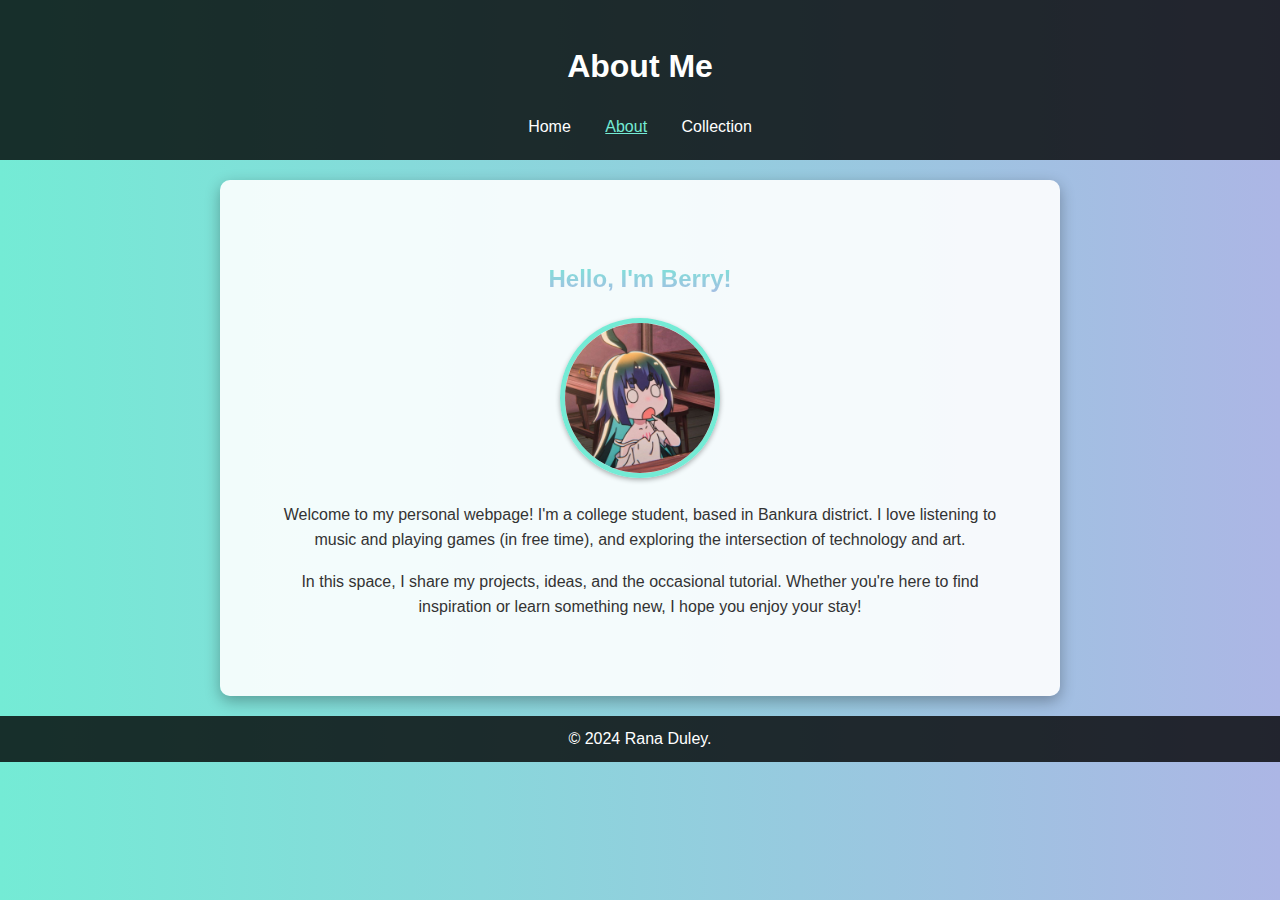
<file: about.html>
<!DOCTYPE html>
<html lang="en">
  <head>
    <meta charset="UTF-8">
    <meta name="viewport" content="width=device-width, initial-scale=1.0">
                          <title>About Me</title>
                          <link rel="stylesheet" href="about.css">
                      </head>
                      <body>
                          <header>
                              <h1>About Me</h1>
                              <nav>
                                  <a href="index.html">Home</a>
                                  <a href="about.html" class="active">About</a>
                                  <a href="collection.html">Collection</a>
                              </nav>
                          </header>

                          <main>
                              <section class="about-section">
                                  <h2>Hello, I'm Berry!</h2>
                                  <img src="profile.jpg" alt="Berry smiling" class="profile-image">
                                  <p>Welcome to my personal webpage! I'm a college student, based in Bankura district. I love listening to music and playing games (in free time), and exploring the intersection of technology and art.</p>
                                  <p>In this space, I share my projects, ideas, and the occasional tutorial. Whether you're here to find inspiration or learn something new, I hope you enjoy your stay!</p>
                              </section>
                          </main>

                          <footer>
                              <p>© 2024 Rana Duley.</p>
                          </footer>
                      </body>
</html>
</file>
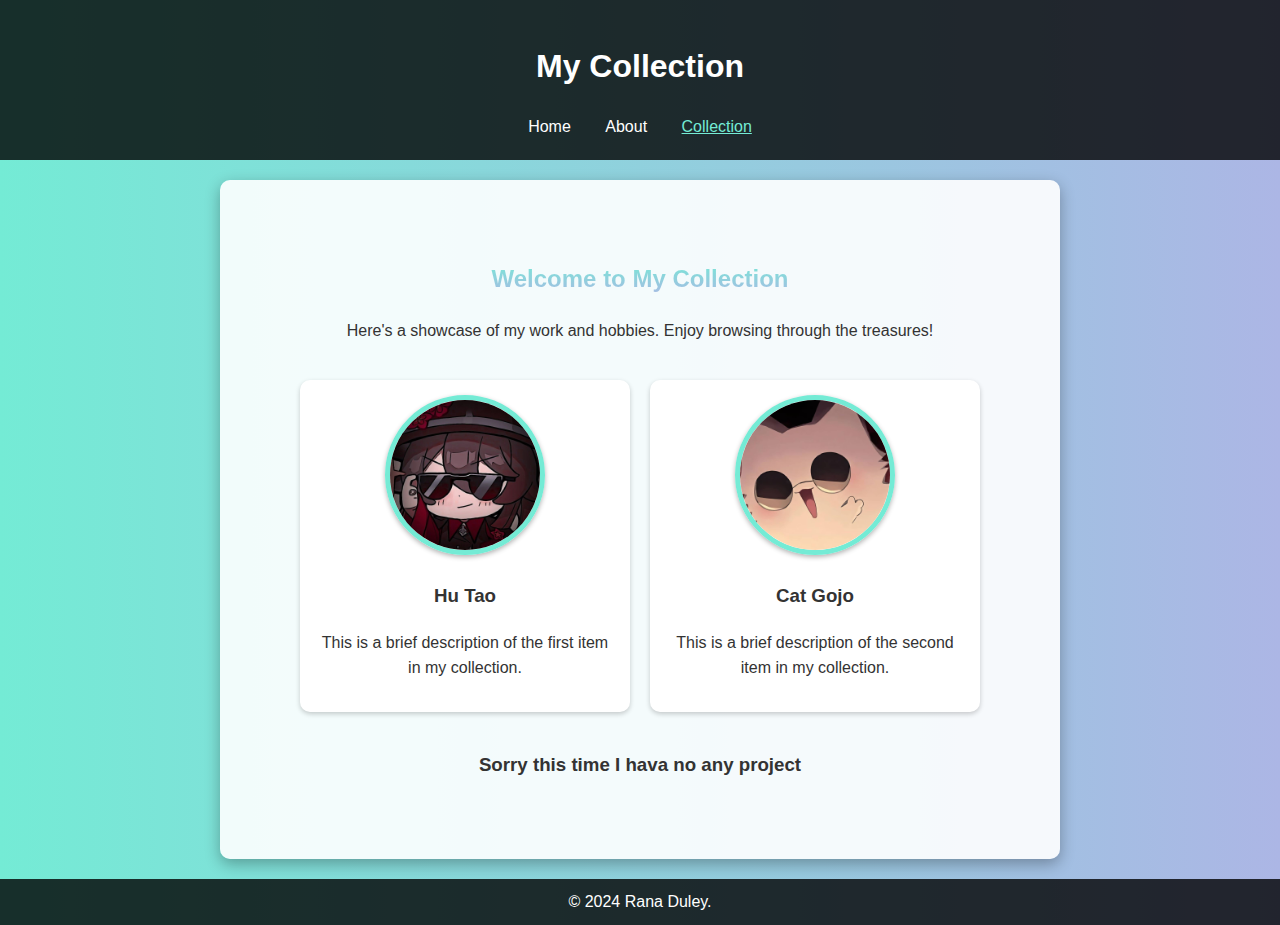
<file: collection.html>
<!DOCTYPE html>
<html lang="en">
<head>
  <meta charset="UTF-8">
  <meta name="viewport" content="width=device-width, initial-scale=1.0">
  <title>My Collection</title>
  <link rel="stylesheet" href="collection.css">
</head>
<body>
  <header>
    <h1>My Collection</h1>
    <nav>
      <a href="index.html">Home</a>
      <a href="about.html">About</a>
      <a href="collection.html" class="active">Collection</a>
    </nav>
  </header>

  <main>
    <section class="collection-section">
      <h2>Welcome to My Collection</h2>
      <p>Here's a showcase of my work and hobbies. Enjoy browsing through the treasures!</p>
      <div class="collection-grid">
        <!-- Collection Item 1 -->
        <div class="collection-item">
          <img src="item1.jpg" alt="Item 1 Description">
          <h3>Hu Tao</h3>
          <p>This is a brief description of the first item in my collection.</p>
        </div>
        <!-- Collection Item 2 -->
        <div class="collection-item">
          <img src="item2.jpg" alt="Item 2 Description">
          <h3>Cat Gojo</h3>
          <p>This is a brief description of the second item in my collection.</p>
        </div>
        <!-- Add more items as needed -->
      </div>
      <h3>Sorry this time I hava no any project</h3>
    </section>
  </main>

  <footer>
    <p>© 2024 Rana Duley.</p>
  </footer>
</body>
</html>
</file>
<file: about.css>
/* General Styles */
body {
  font-family: 'Helvetica Neue', sans-serif;
  line-height: 1.6;
  color: #333;
  background: linear-gradient(to right, #74ebd5, #acb6e5);
  margin: 0;
  padding: 0;
}

/* Header Styles */
header {
  background: rgba(0, 0, 0, 0.8);
  color: #ffffff;
  padding: 20px 0;
  text-align: center;
}

header nav a {
  color: #ffffff;
  text-decoration: none;
  margin: 0 15px;
  transition: color 0.3s ease-in-out;
}

header nav a.active,
header nav a:hover {
  color: #74ebd5;
  text-decoration: underline;
}

/* Main Styles */
main {
  padding: 20px;
  background: rgba(255, 255, 255, 0.9);
  border-radius: 10px;
  margin: 20px auto;
  max-width: 800px;
  box-shadow: 0 5px 15px rgba(0, 0, 0, 0.3);
}

.about-section {
  text-align: center;
  padding: 40px;
  transition: transform 0.3s ease-in-out;
}

.about-section:hover {
  transform: scale(1.05);
}

.about-section h2 {
  color: #333;
  background: -webkit-linear-gradient(#74ebd5, #acb6e5);
  -webkit-background-clip: text;
  -webkit-text-fill-color: transparent;
  margin-bottom: 20px;
}

.profile-image {
  max-width: 150px;
  border-radius: 50%;
  border: 5px solid #74ebd5;
  box-shadow: 0 2px 5px rgba(0, 0, 0, 0.3);
  transition: transform 0.3s ease-in-out;
}

.profile-image:hover {
  transform: rotate(360deg);
}

/* Footer Styles */
footer {
  background: rgba(0, 0, 0, 0.8);
  color: #ffffff;
  text-align: center;
  padding: 10px 0;
  position: relative;
  bottom: 0;
  width: 100%;
}

footer p {
  margin: 0;
  padding: 0;
}
</file>
<file: collection.css>
/* General Styles */
body {
  font-family: 'Helvetica Neue', sans-serif;
  line-height: 1.6;
  color: #333;
  background: linear-gradient(to right, #74ebd5, #acb6e5);
  margin: 0;
  padding: 0;
}

/* Header Styles */
header {
  background: rgba(0, 0, 0, 0.8);
  color: #ffffff;
  padding: 20px 0;
  text-align: center;
}

header nav a {
  color: #ffffff;
  text-decoration: none;
  margin: 0 15px;
  transition: color 0.3s ease-in-out;
}

header nav a.active,
header nav a:hover {
  color: #74ebd5;
  text-decoration: underline;
}

/* Main Styles */
main {
  padding: 20px;
  background: rgba(255, 255, 255, 0.9);
  border-radius: 10px;
  margin: 20px auto;
  max-width: 800px;
  box-shadow: 0 5px 15px rgba(0, 0, 0, 0.3);
}

.about-section,
.collection-section {
  text-align: center;
  padding: 40px;
  transition: transform 0.3s ease-in-out;
}

.about-section:hover,
.collection-section:hover {
  transform: scale(1.05);
}

.about-section h2,
.collection-section h2 {
  color: #333;
  background: -webkit-linear-gradient(#74ebd5, #acb6e5);
  -webkit-background-clip: text;
  -webkit-text-fill-color: transparent;
  margin-bottom: 20px;
}

.profile-image,
.collection-item img {
  max-width: 150px;
  border-radius: 50%;
  border: 5px solid #74ebd5;
  box-shadow: 0 2px 5px rgba(0, 0, 0, 0.3);
  transition: transform 0.3s ease-in-out;
}

.profile-image:hover,
.collection-item img:hover {
  transform: rotate(360deg);
}

/* Collection Grid */
.collection-grid {
  display: grid;
  grid-template-columns: repeat(auto-fit, minmax(200px, 1fr));
  gap: 20px;
  padding: 20px;
}

.collection-item {
  background: #fff;
  padding: 15px;
  border-radius: 10px;
  box-shadow: 0 2px 5px rgba(0, 0, 0, 0.2);
}

.collection-item h3 {
  color: #333;
}

/* Footer Styles */
footer {
  background: rgba(0, 0, 0, 0.8);
  color: #ffffff;
  text-align: center;
  padding: 10px 0;
  position: relative;
  bottom: 0;
  width: 100%;
}

footer p {
  margin: 0;
  padding: 0;
}
</file>
